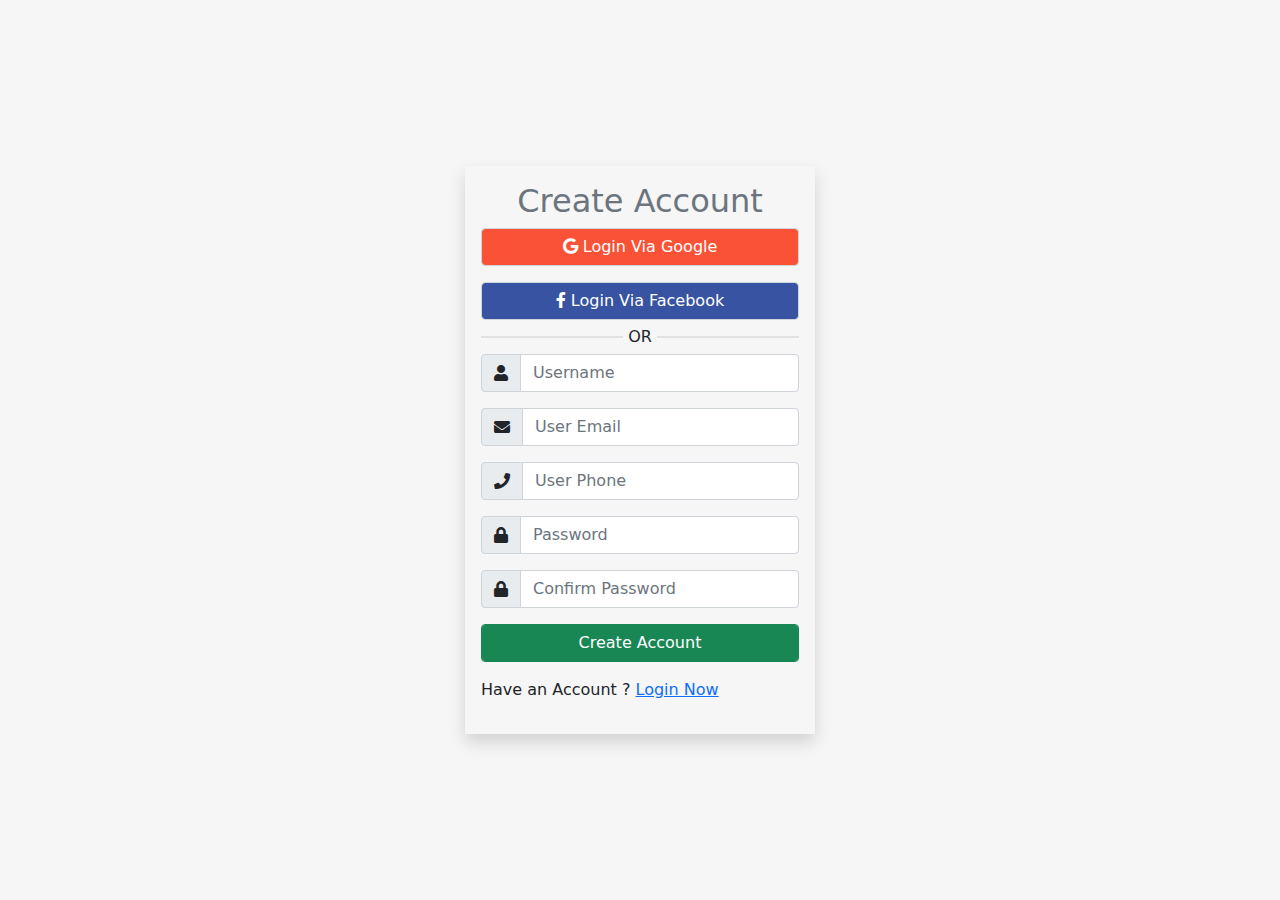
<file: form-style/index.html>
<!DOCTYPE html>
<html lang="en">

<head>
    <meta charset="UTF-8">
    <meta http-equiv="X-UA-Compatible" content="IE=edge">
    <meta name="viewport" content="width=device-width, initial-scale=1.0">
    <title>Registration Form</title>
    <link rel="stylesheet" href="css/all.min.css">
    <link rel="stylesheet" href="css/fontawesome.min.css">
    <link rel="stylesheet" href="css/bootstrap.min.css">
    <link rel="stylesheet" href="css/style.css">
</head>

<body>

     <div class="d-flex justify-content-center align-items-center vh-100 w-100">
         <form action="" method="post"
             class="shadow p-3 text-center">
             <h2 class="text-muted">Create Account</h2>
             <div class="mb-3">
                 <button class="form-control bg-google"><i class="fab fa-google"></i> Login Via Google</button>
             </div>
             <div class="mb-3">
                 <button class="form-control bg-facebook"><i class="fab fa-facebook-f"></i> Login Via Facebook</button>
             </div>
             <div class="mb-3 text-divider">
                 <span>OR</span>
             </div>
             <div class="input-group mb-3">
                 <span class="input-group-text" id="basic-addon1">
                     <i class="fas fa-user"></i>
                 </span>
                 <input type="text" required name="username" class="form-control" placeholder="Username">

             </div>
             <div class="input-group mb-3">
                 <span class="input-group-text" id="basic-addon1">
                     <i class="fas fa-envelope"></i>
                 </span>
                 <input type="email" required name="email" class="form-control" placeholder="User Email">
             </div>
             <div class="input-group mb-3">
                 <span class="input-group-text" id="basic-addon1">
                     <i class="fas fa-phone"></i>
                 </span>
                 <input type="text" required name="phone" class="form-control" placeholder="User Phone">
             </div>
             <div class="input-group mb-3">
                 <span class="input-group-text" id="basic-addon1">
                     <i class="fas fa-lock"></i>
                 </span>
                 <input type="text" required name="password" class="form-control" placeholder="Password">
             </div>
             <div class="input-group mb-3">
                 <span class="input-group-text" id="basic-addon1">
                     <i class="fas fa-lock"></i>
                 </span>
                 <input type="text" required name="cpassword" class="form-control" placeholder="Confirm Password">
             </div>
             <div class="input-group mb-3">
                 <input type="submit" name="submit" class="form-control btn btn-success" value="Create Account">
             </div>
             <div class="input-group">
                 <p>Have an Account ? <a href="login.html">Login Now</a></p>
             </div>
         </form>
     </div>


    <script src="js/jquery-3.6.0.js"></script>
    <script src="js/bootstrap.bundle.min.js"></script>
    <script src="js/fontawesome.min.js"></script>
    <script src="js/plugins.js"></script>
    <script src="js/main.js"></script>
</body>

</html>
</file>
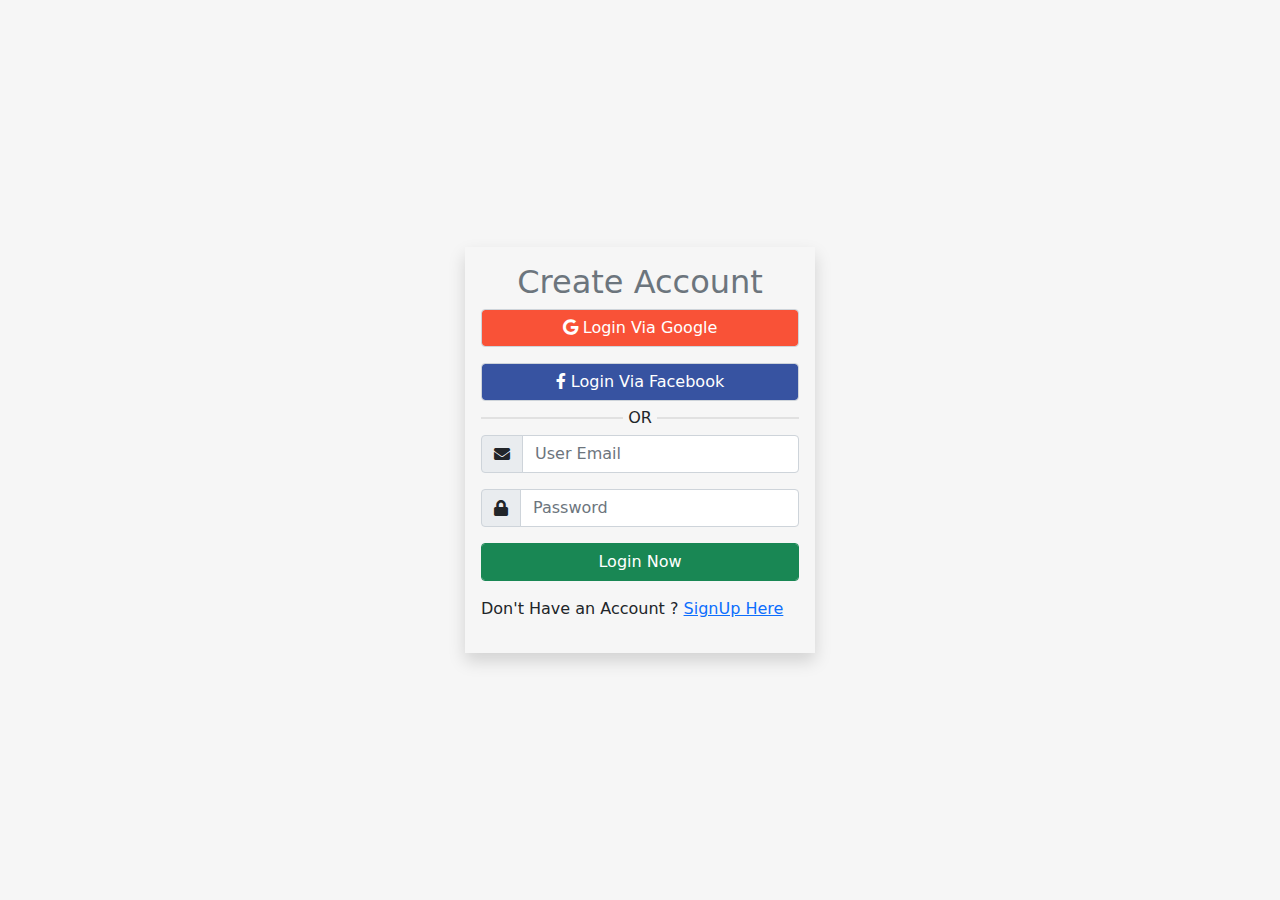
<file: form-style/login.html>
<!DOCTYPE html>
<html lang="en">

<head>
    <meta charset="UTF-8">
    <meta http-equiv="X-UA-Compatible" content="IE=edge">
    <meta name="viewport" content="width=device-width, initial-scale=1.0">
    <title>Login Form</title>
    <link rel="stylesheet" href="css/all.min.css">
    <link rel="stylesheet" href="css/fontawesome.min.css">
    <link rel="stylesheet" href="css/bootstrap.min.css">
    <link rel="stylesheet" href="css/style.css">
</head>

<body>

    <div class="d-flex justify-content-center align-items-center vh-100 w-100">
        <form action="" method="post" class="shadow p-3 text-center">
            <h2 class="text-muted">Create Account</h2>
            <div class="mb-3">
                <button class="form-control bg-google"><i class="fab fa-google"></i> Login Via Google</button>
            </div>
            <div class="mb-3">
                <button class="form-control bg-facebook"><i class="fab fa-facebook-f"></i> Login Via Facebook</button>
            </div>
            <div class="mb-3 text-divider">
                <span>OR</span>
            </div>

            <div class="input-group mb-3">
                <span class="input-group-text" id="basic-addon1">
                    <i class="fas fa-envelope"></i>
                </span>
                <input type="email" required name="email" class="form-control" placeholder="User Email">
            </div>

            <div class="input-group mb-3">
                <span class="input-group-text" id="basic-addon1">
                    <i class="fas fa-lock"></i>
                </span>
                <input type="text" required name="password" class="form-control" placeholder="Password">
            </div>

            <div class="input-group mb-3">
                <input type="submit" name="login" class="form-control btn btn-success" value="Login Now">
            </div>
            <div class="input-group">
                <p>Don't Have an Account ? <a href="index.html">SignUp Here</a></p>
            </div>
        </form>
    </div>


    <script src="js/jquery-3.6.0.js"></script>
    <script src="js/bootstrap.bundle.min.js"></script>
    <script src="js/fontawesome.min.js"></script>
    <script src="js/plugins.js"></script>
    <script src="js/main.js"></script>
</body>

</html>
</file>
<file: form-style/css/style.css>
body {
    background-color: #f6f6f6;
}

form {
    width: 350px;
}
.input-group > .form-control {
  color: #03a9f4;
  
}
.input-group input[type='submit']{
    color: #fff;
}

.bg-google {
    color: #fff;
    background-color: #f95237;
}

.bg-facebook {
    background-color: #3753a1;
    color: #fff;
}

.text-divider {
    text-align: center;
    width: 100%;
    height: 2px;
    border: 1px solid #dddd;
    display: flex;
    justify-content: center;
    align-items: center;
}

.text-divider>span {
    background-color: #f6f6f6;
    padding: 0 5px;
}
</file>
